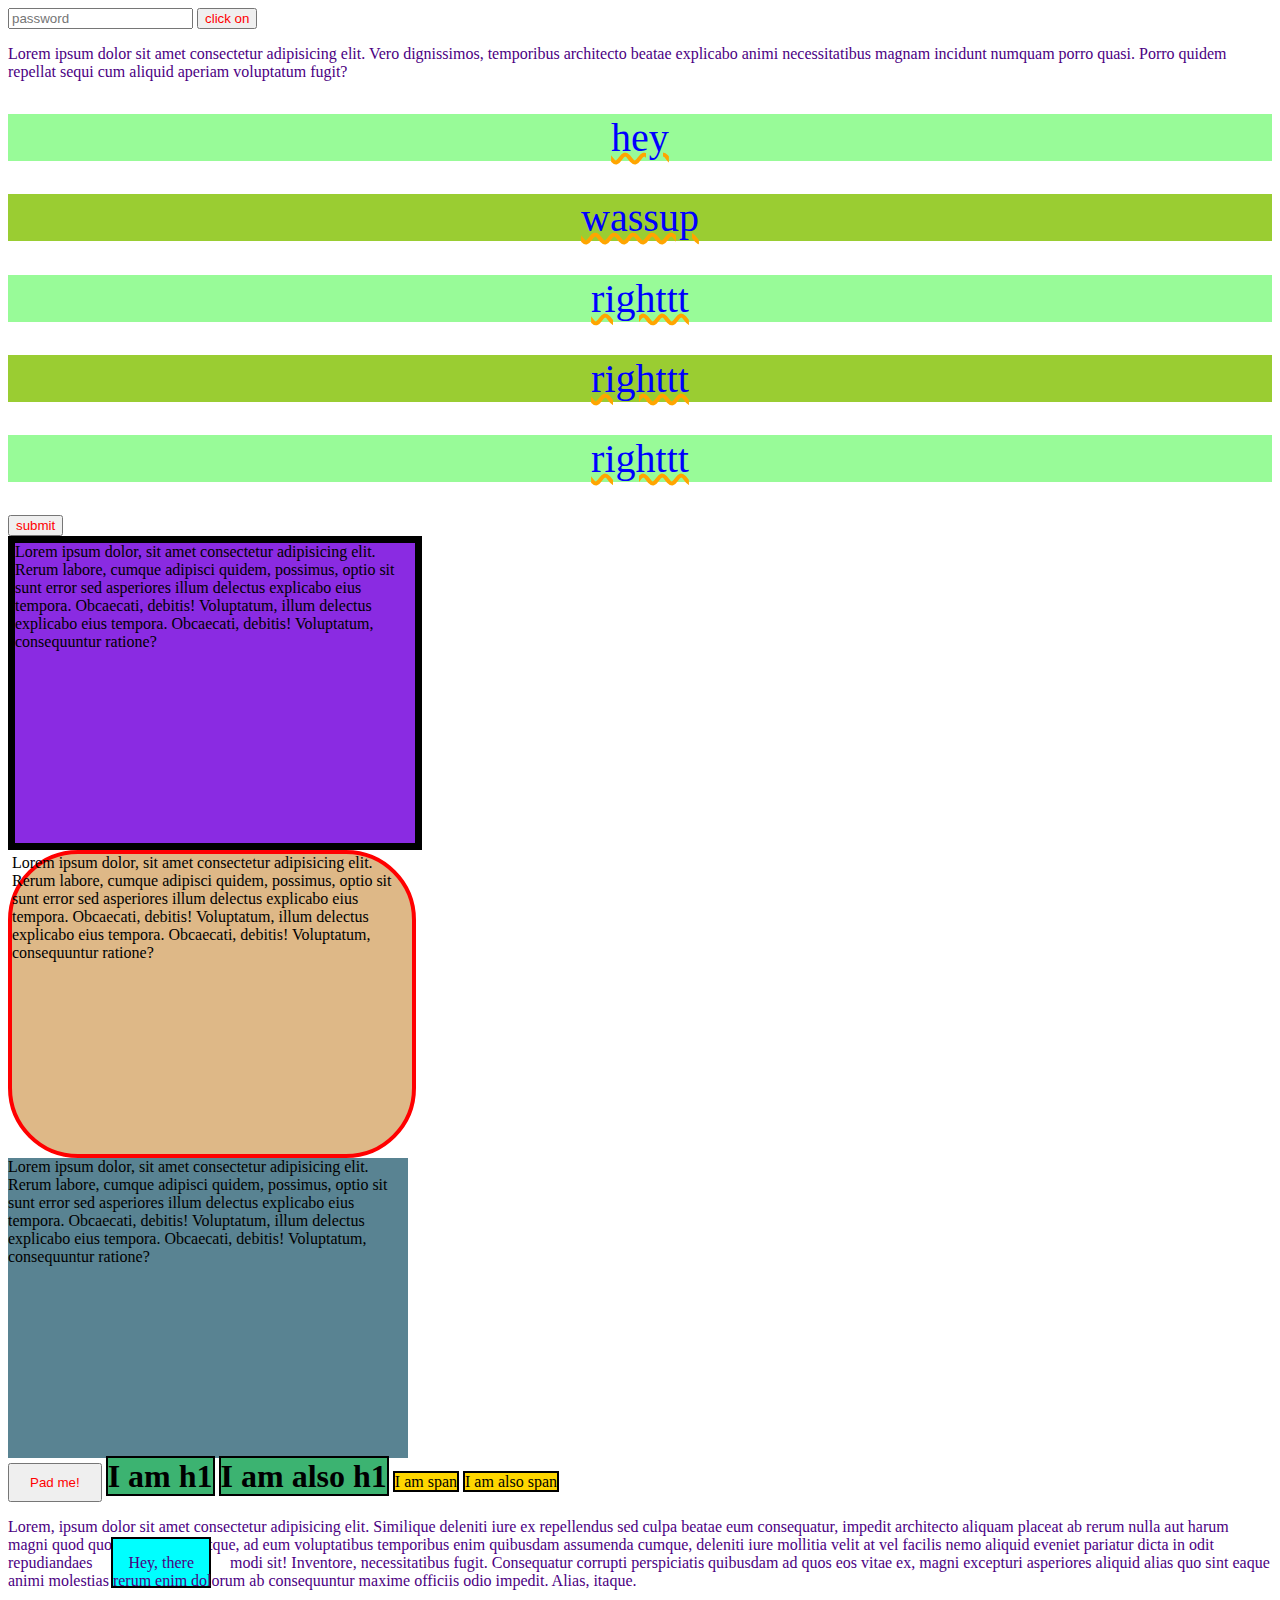
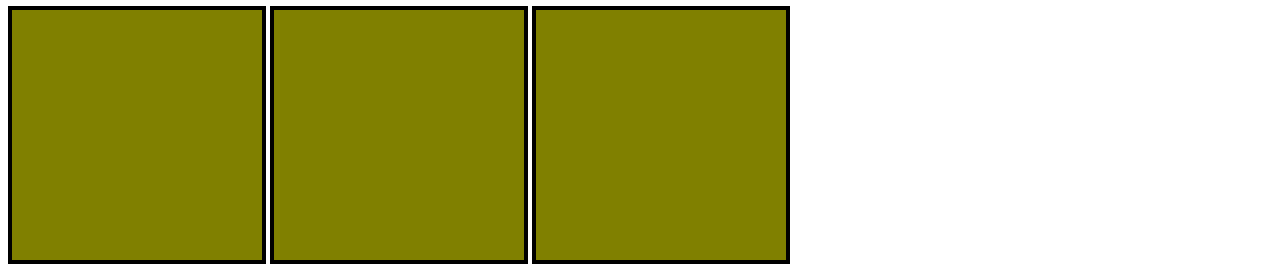
<file: css/index.html>
<!DOCTYPE html>
<html lang="en">
  <head>
    <meta charset="UTF-8" />
    <meta name="viewport" content="width=device-width, initial-scale=1.0" />
    <title>css styling</title>
    <link rel="stylesheet" href="app.css" />
    <!-- <style>
      h2 {
        color: red;
      }
    </style> -->
  </head>
  <body>
    <input type="password" placeholder="password" />
    <button id="hovers">click on</button>
    <!-- <button style="color: purple">i am button</button>
    <button style="background-color: brown"></button> -->
    <p>
      Lorem ipsum dolor sit amet consectetur adipisicing elit. Vero dignissimos,
      temporibus architecto beatae explicabo animi necessitatibus magnam
      incidunt numquam porro quasi. Porro quidem repellat sequi cum aliquid
      aperiam voluptatum fugit?
    </p>
    <h2>hey</h2>
    <h2>wassup</h2>
    <h2>righttt</h2>
    <h2>righttt</h2>
    <h2>righttt</h2>
    <button>submit</button>

    <div id="one">
      Lorem ipsum dolor, sit amet consectetur adipisicing elit. Rerum labore,
      cumque adipisci quidem, possimus, optio sit sunt error sed asperiores
      illum delectus explicabo eius tempora. Obcaecati, debitis! Voluptatum,
      illum delectus explicabo eius tempora. Obcaecati, debitis! Voluptatum,
      consequuntur ratione?
    </div>
    <div id="two">
      Lorem ipsum dolor, sit amet consectetur adipisicing elit. Rerum labore,
      cumque adipisci quidem, possimus, optio sit sunt error sed asperiores
      illum delectus explicabo eius tempora. Obcaecati, debitis! Voluptatum,
      illum delectus explicabo eius tempora. Obcaecati, debitis! Voluptatum,
      consequuntur ratione?
    </div>
    <div id="three">
      Lorem ipsum dolor, sit amet consectetur adipisicing elit. Rerum labore,
      cumque adipisci quidem, possimus, optio sit sunt error sed asperiores
      illum delectus explicabo eius tempora. Obcaecati, debitis! Voluptatum,
      illum delectus explicabo eius tempora. Obcaecati, debitis! Voluptatum,
      consequuntur ratione?
    </div>
    <button id="btn">Pad me!</button>

    <!-- Display
     -->
    <h1>I am h1</h1>
    <h1>I am also h1</h1>
    <span>I am span</span>
    <span>I am also span</span>
    <p id="'disp">
      Lorem, ipsum dolor sit amet consectetur adipisicing elit. Similique
      deleniti iure ex repellendus sed culpa beatae eum consequatur, impedit
      architecto aliquam placeat ab rerum nulla aut harum magni quod quo?
      Perspiciatis atque, ad eum voluptatibus temporibus enim quibusdam
      assumenda cumque, deleniti iure mollitia velit at vel facilis nemo aliquid
      eveniet pariatur dicta in odit repudiandaes
      <span id="spn">Hey, there</span> modi sit! Inventore, necessitatibus
      fugit. Consequatur corrupti perspiciatis quibusdam ad quos eos vitae ex,
      magni excepturi asperiores aliquid alias quo sint eaque animi molestias
      rerum enim dolorum ab consequuntur maxime officiis odio impedit. Alias,
      itaque.
    </p>
    <div class="test"></div>
    <div class="test"></div>
    <div class="test"></div>
  </body>
</html>
</file>
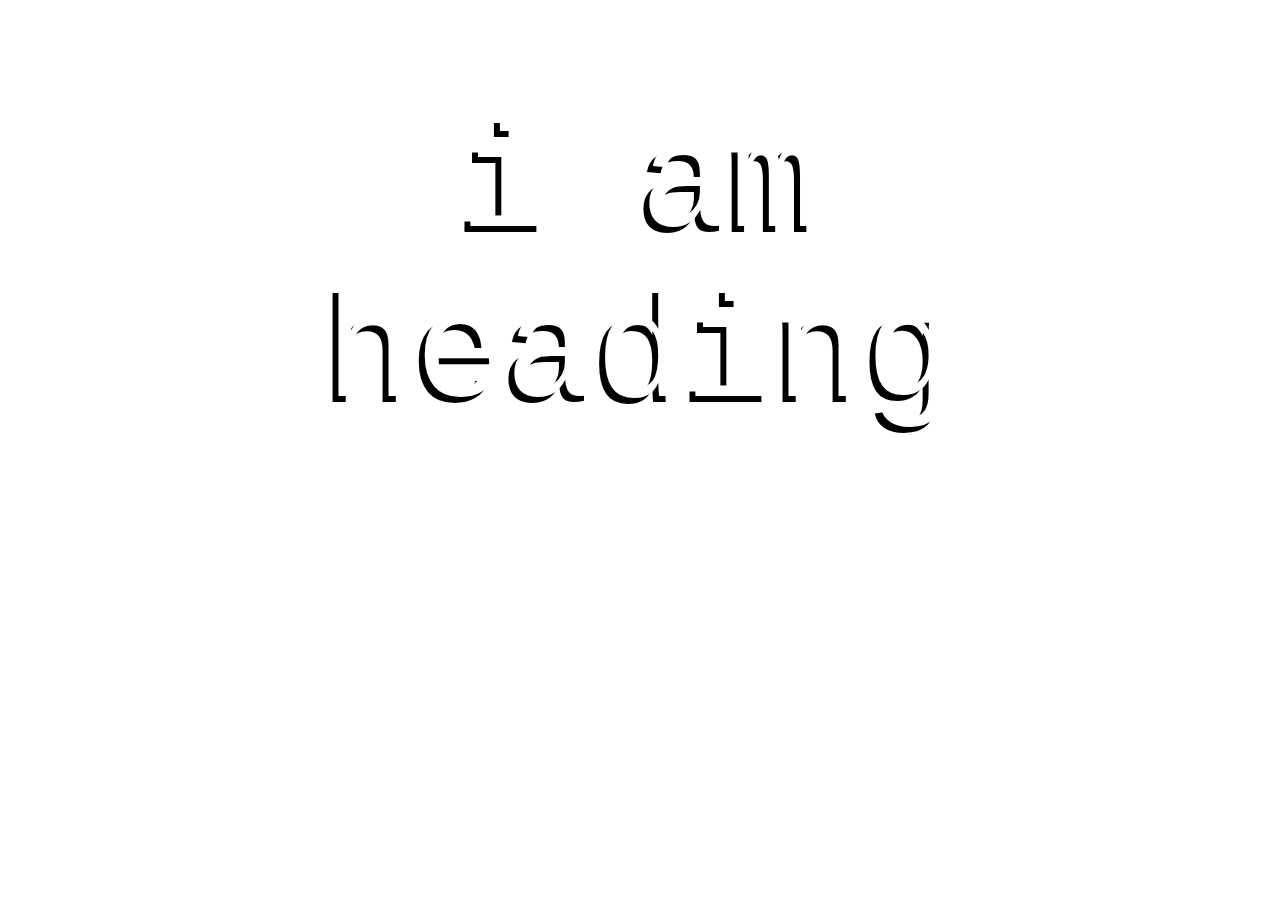
<file: css/Background/index.html>
<!DOCTYPE html>
<html lang="en">

<head>
    <meta charset="UTF-8">
    <meta name="viewport" content="width=device-width, initial-scale=1.0">
    <title>Background</title>
    <link rel="stylesheet" href="app.css">
</head>

<body>

    <section>
        <h1>i am heading</h1>
    </section>

</body>

</html>
</file>
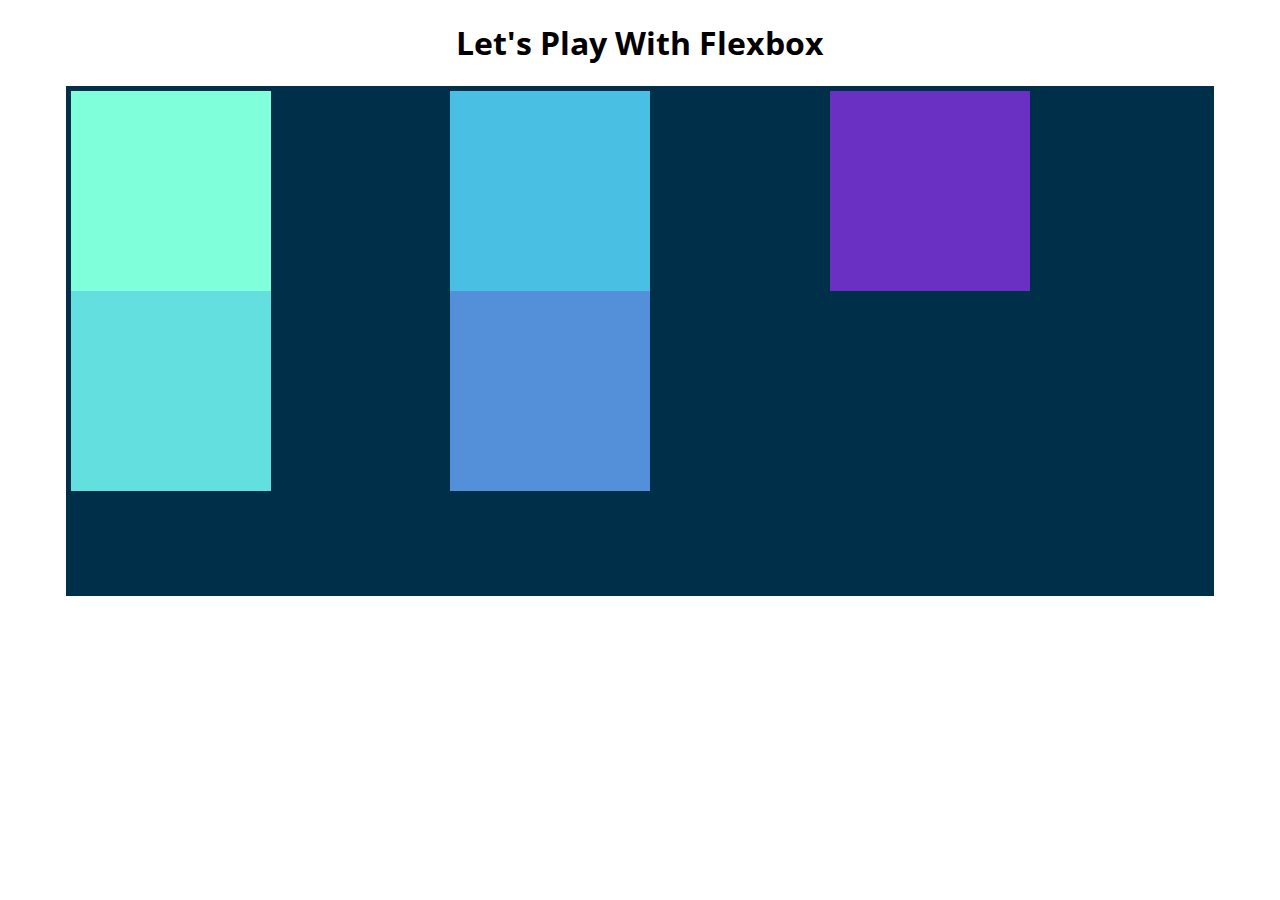
<file: css/Flexbox Starter/index.html>
<!DOCTYPE html>
<html lang="en">

<head>
    <meta charset="UTF-8">
    <meta name="viewport" content="width=device-width, initial-scale=1.0">
    <title>Flexbox Playground</title>
    <link href="https://fonts.googleapis.com/css2?family=Open+Sans:wght@300&display=swap" rel="stylesheet">

    <link rel="stylesheet" href="app.css">
</head>

<body>
    <h1>Let's Play With Flexbox</h1>

    <section id="container">
        <div style="background-color: #80ffdb"></div>
        <div style="background-color: #64dfdf"></div>
        <div style="background-color: #48bfe3"></div>
        <div style="background-color: #5390d9"></div>
        <div style="background-color: #6930c3"></div>
    </section>

</body>

</html>
</file>
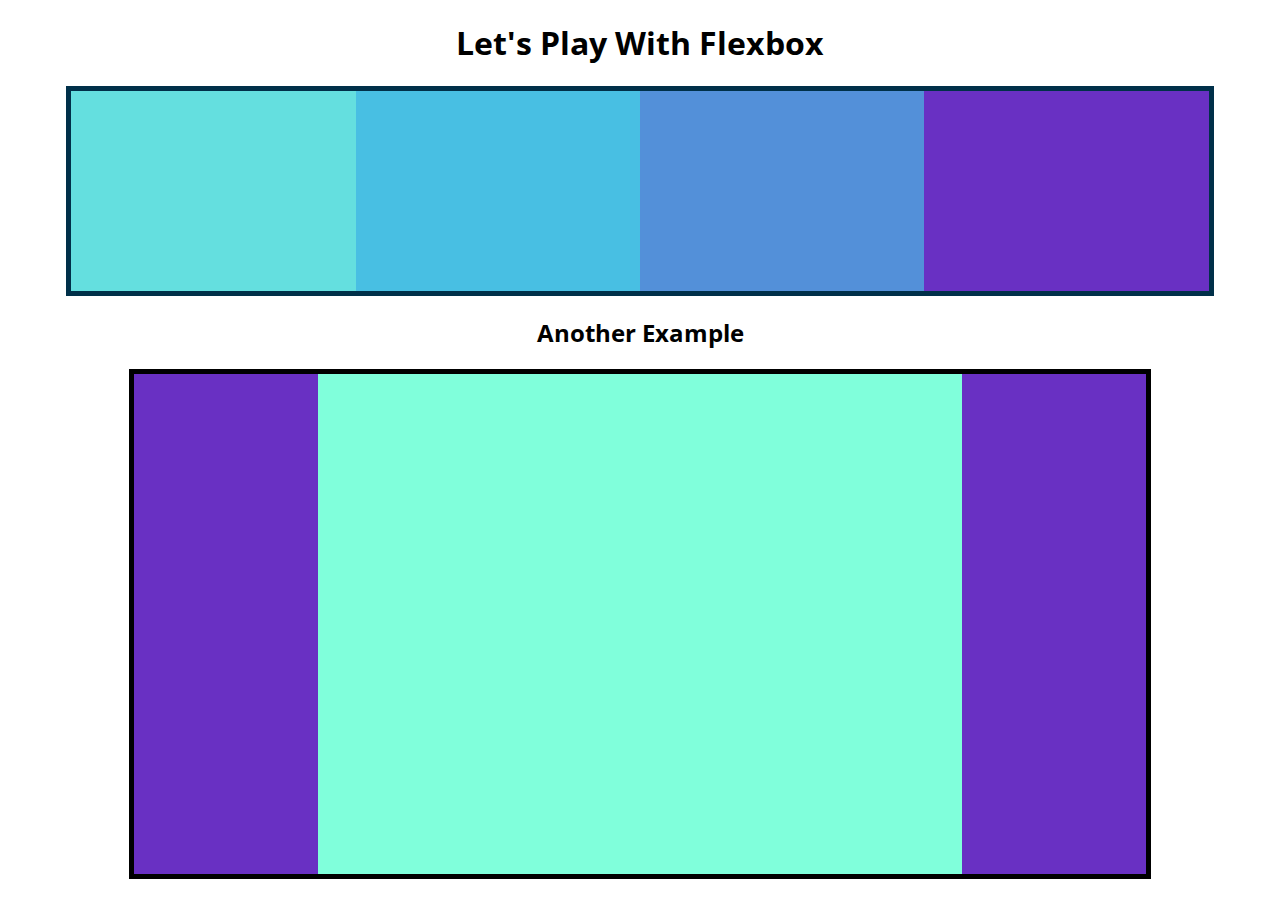
<file: css/Flexbox/index.html>
<!DOCTYPE html>
<html lang="en">

<head>
    <meta charset="UTF-8">
    <meta name="viewport" content="width=device-width, initial-scale=1.0">
    <title>Flexbox Playground</title>
    <link href="https://fonts.googleapis.com/css2?family=Open+Sans:wght@300&display=swap" rel="stylesheet">

    <link rel="stylesheet" href="app.css">
</head>

<body>
    <h1>Let's Play With Flexbox</h1>

    <section id="container">
        <div style="background-color: #80ffdb"></div>
        <div style="background-color: #64dfdf"></div>
        <div style="background-color: #48bfe3"></div>
        <div style="background-color: #5390d9"></div>
        <div style="background-color: #6930c3"></div>
    </section>

    <h2>Another Example</h2>
    <main>
        <section class="sidebar"></section>
        <section class="maincontent"></section>
        <section class="sidebar"></section>
    </main>

</body>

</html>
</file>
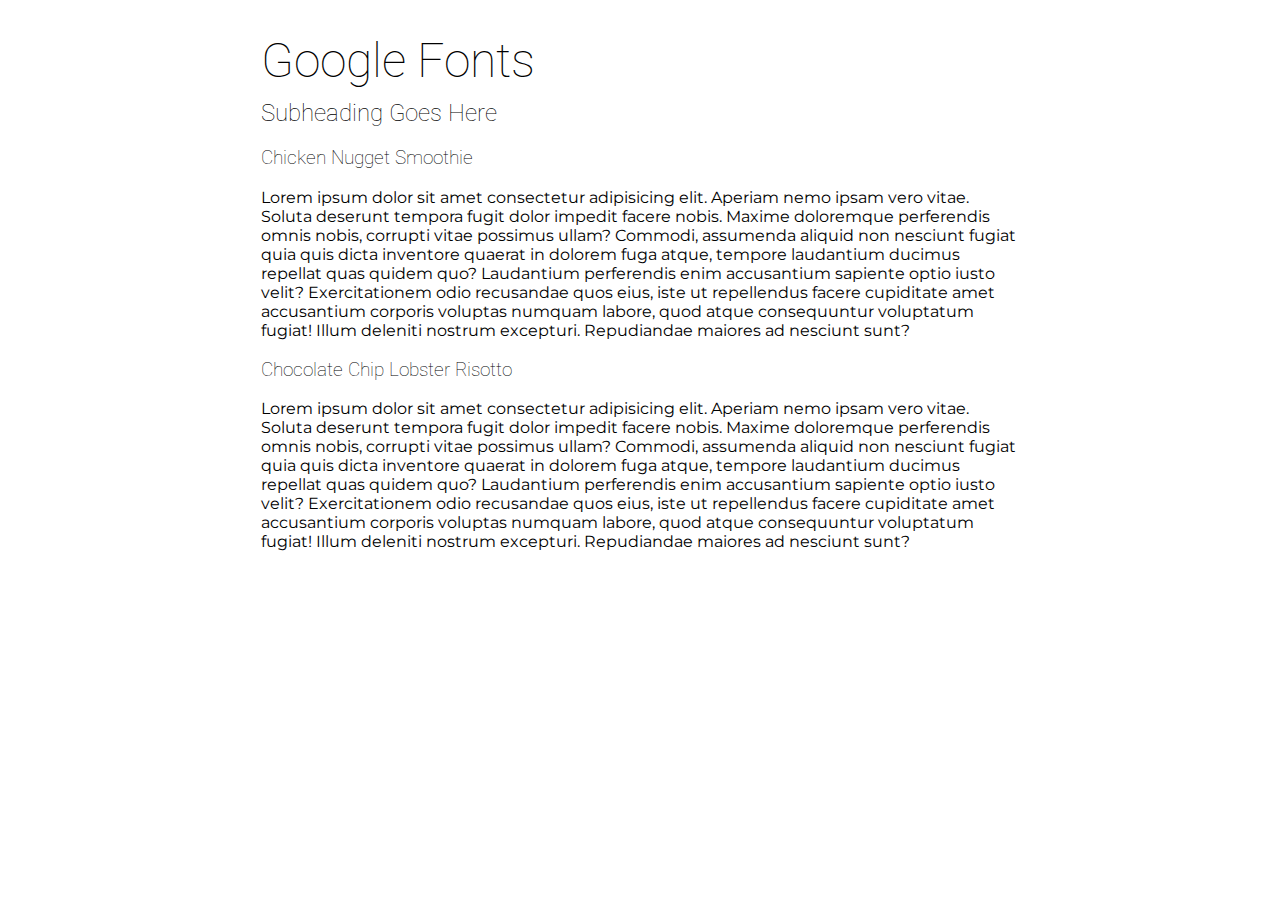
<file: css/GoogleFonts/index.html>
<!DOCTYPE html>
<html lang="en">

<head>
    <meta charset="UTF-8">
    <meta name="viewport" content="width=device-width, initial-scale=1.0">
    <title>Google Fonts</title>
    <link href="https://fonts.googleapis.com/css2?family=Montserrat&family=Roboto:wght@100;400&display=swap"
        rel="stylesheet">
    <link rel="stylesheet" href="app.css">
</head>

<body>
    <main>
        <h1>Google Fonts</h1>
        <h2>Subheading Goes Here</h2>

        <h3>Chicken Nugget Smoothie</h3>
        <p>Lorem ipsum dolor sit amet consectetur adipisicing elit. Aperiam nemo ipsam vero vitae. Soluta deserunt
            tempora
            fugit dolor impedit facere nobis. Maxime doloremque perferendis omnis nobis, corrupti vitae possimus ullam?
            Commodi, assumenda aliquid non nesciunt fugiat quia quis dicta inventore quaerat in dolorem fuga atque,
            tempore
            laudantium ducimus repellat quas quidem quo? Laudantium perferendis enim accusantium sapiente optio iusto
            velit?
            Exercitationem odio recusandae quos eius, iste ut repellendus facere cupiditate amet accusantium corporis
            voluptas numquam labore, quod atque consequuntur voluptatum fugiat! Illum deleniti nostrum excepturi.
            Repudiandae maiores ad nesciunt sunt?</p>

        <h3>Chocolate Chip Lobster Risotto</h3>
        <p>Lorem ipsum dolor sit amet consectetur adipisicing elit. Aperiam nemo ipsam vero vitae. Soluta deserunt
            tempora
            fugit dolor impedit facere nobis. Maxime doloremque perferendis omnis nobis, corrupti vitae possimus ullam?
            Commodi, assumenda aliquid non nesciunt fugiat quia quis dicta inventore quaerat in dolorem fuga atque,
            tempore
            laudantium ducimus repellat quas quidem quo? Laudantium perferendis enim accusantium sapiente optio iusto
            velit?
            Exercitationem odio recusandae quos eius, iste ut repellendus facere cupiditate amet accusantium corporis
            voluptas numquam labore, quod atque consequuntur voluptatum fugiat! Illum deleniti nostrum excepturi.
            Repudiandae maiores ad nesciunt sunt?</p>
    </main>
</body>

</html>
</file>
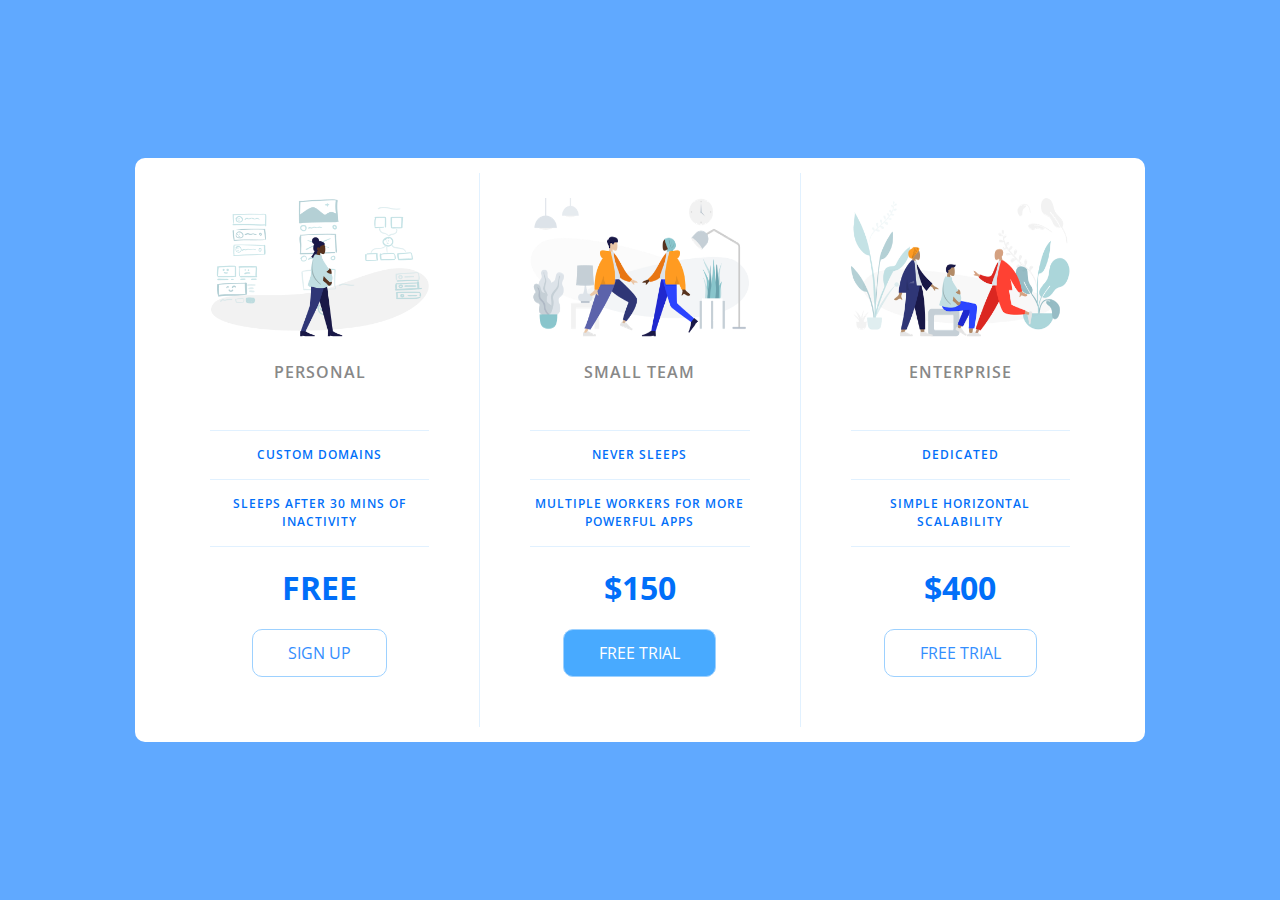
<file: css/css full demo page - from start/PriceTable/index.html>
<!DOCTYPE html>
<html lang="en">

<head>
    <meta charset="UTF-8">
    <meta name="viewport" content="width=device-width, initial-scale=1.0">
    <title>Price Tiers</title>
    <link rel="stylesheet" href="https://fonts.googleapis.com/css?family=Open+Sans:400,600,700">
    <link rel="stylesheet" href="app.css">
</head>

<body>
    <div class="panel">

        <div class="pricing-plan">
            <img src="icons/icon1.png" alt="" class="pricing-img">
            <h2 class="pricing-header">Personal</h2>
            <ul class="pricing-features">
                <li class="pricing-features-item">Custom domains</li>
                <li class="pricing-features-item">Sleeps after 30 mins of inactivity</li>
            </ul>
            <span class="pricing-price">Free</span>
            <a href="#/" class="pricing-button">Sign up</a>
        </div>

        <div class="pricing-plan">
            <img src="icons/icon2.png" alt="" class="pricing-img">
            <h2 class="pricing-header">Small team</h2>
            <ul class="pricing-features">
                <li class="pricing-features-item">Never sleeps</li>
                <li class="pricing-features-item">Multiple workers for more powerful apps</li>
            </ul>
            <span class="pricing-price">$150</span>
            <a href="#/" class="pricing-button is-featured">Free trial</a>
        </div>

        <div class="pricing-plan">
            <img src="icons/icon3.png" alt="" class="pricing-img">
            <h2 class="pricing-header">Enterprise</h2>
            <ul class="pricing-features">
                <li class="pricing-features-item">Dedicated</li>
                <li class="pricing-features-item">Simple horizontal scalability</li>
            </ul>
            <span class="pricing-price">$400</span>
            <a href="#/" class="pricing-button">Free trial</a>
        </div>

    </div>

</body>

</html>
</file>
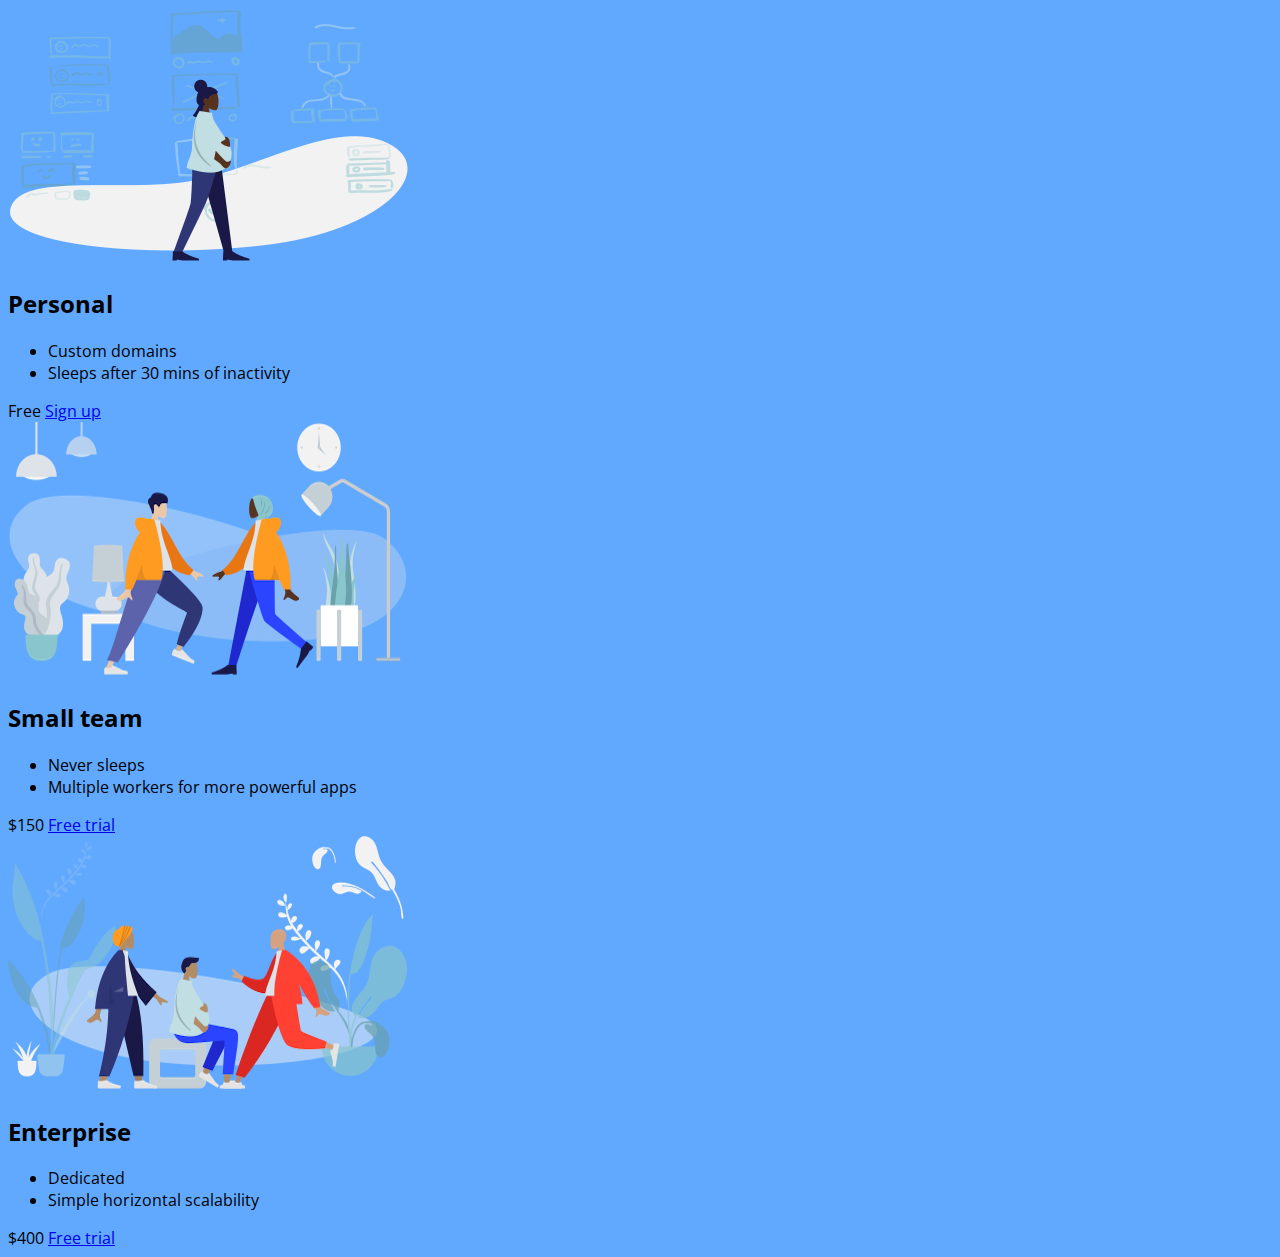
<file: css/css full demo page - from start/PriceTableStarter/index.html>
<!DOCTYPE html>
<html lang="en">

<head>
    <meta charset="UTF-8">
    <meta name="viewport" content="width=device-width, initial-scale=1.0">
    <title>Price Tiers</title>
    <link rel="stylesheet" href="https://fonts.googleapis.com/css?family=Open+Sans:400,600,700">
    <link rel="stylesheet" href="app.css">
</head>

<body>
    <div class="panel pricing-table">

        <div class="pricing-plan">
            <img src="icons/icon1.png" alt="" class="pricing-img">
            <h2 class="pricing-header">Personal</h2>
            <ul class="pricing-features">
                <li class="pricing-features-item">Custom domains</li>
                <li class="pricing-features-item">Sleeps after 30 mins of inactivity</li>
            </ul>
            <span class="pricing-price">Free</span>
            <a href="#/" class="pricing-button">Sign up</a>
        </div>

        <div class="pricing-plan">
            <img src="icons/icon2.png" alt="" class="pricing-img">
            <h2 class="pricing-header">Small team</h2>
            <ul class="pricing-features">
                <li class="pricing-features-item">Never sleeps</li>
                <li class="pricing-features-item">Multiple workers for more powerful apps</li>
            </ul>
            <span class="pricing-price">$150</span>
            <a href="#/" class="pricing-button is-featured">Free trial</a>
        </div>

        <div class="pricing-plan">
            <img src="icons/icon3.png" alt="" class="pricing-img">
            <h2 class="pricing-header">Enterprise</h2>
            <ul class="pricing-features">
                <li class="pricing-features-item">Dedicated</li>
                <li class="pricing-features-item">Simple horizontal scalability</li>
            </ul>
            <span class="pricing-price">$400</span>
            <a href="#/" class="pricing-button">Free trial</a>
        </div>

    </div>

</body>

</html>
</file>
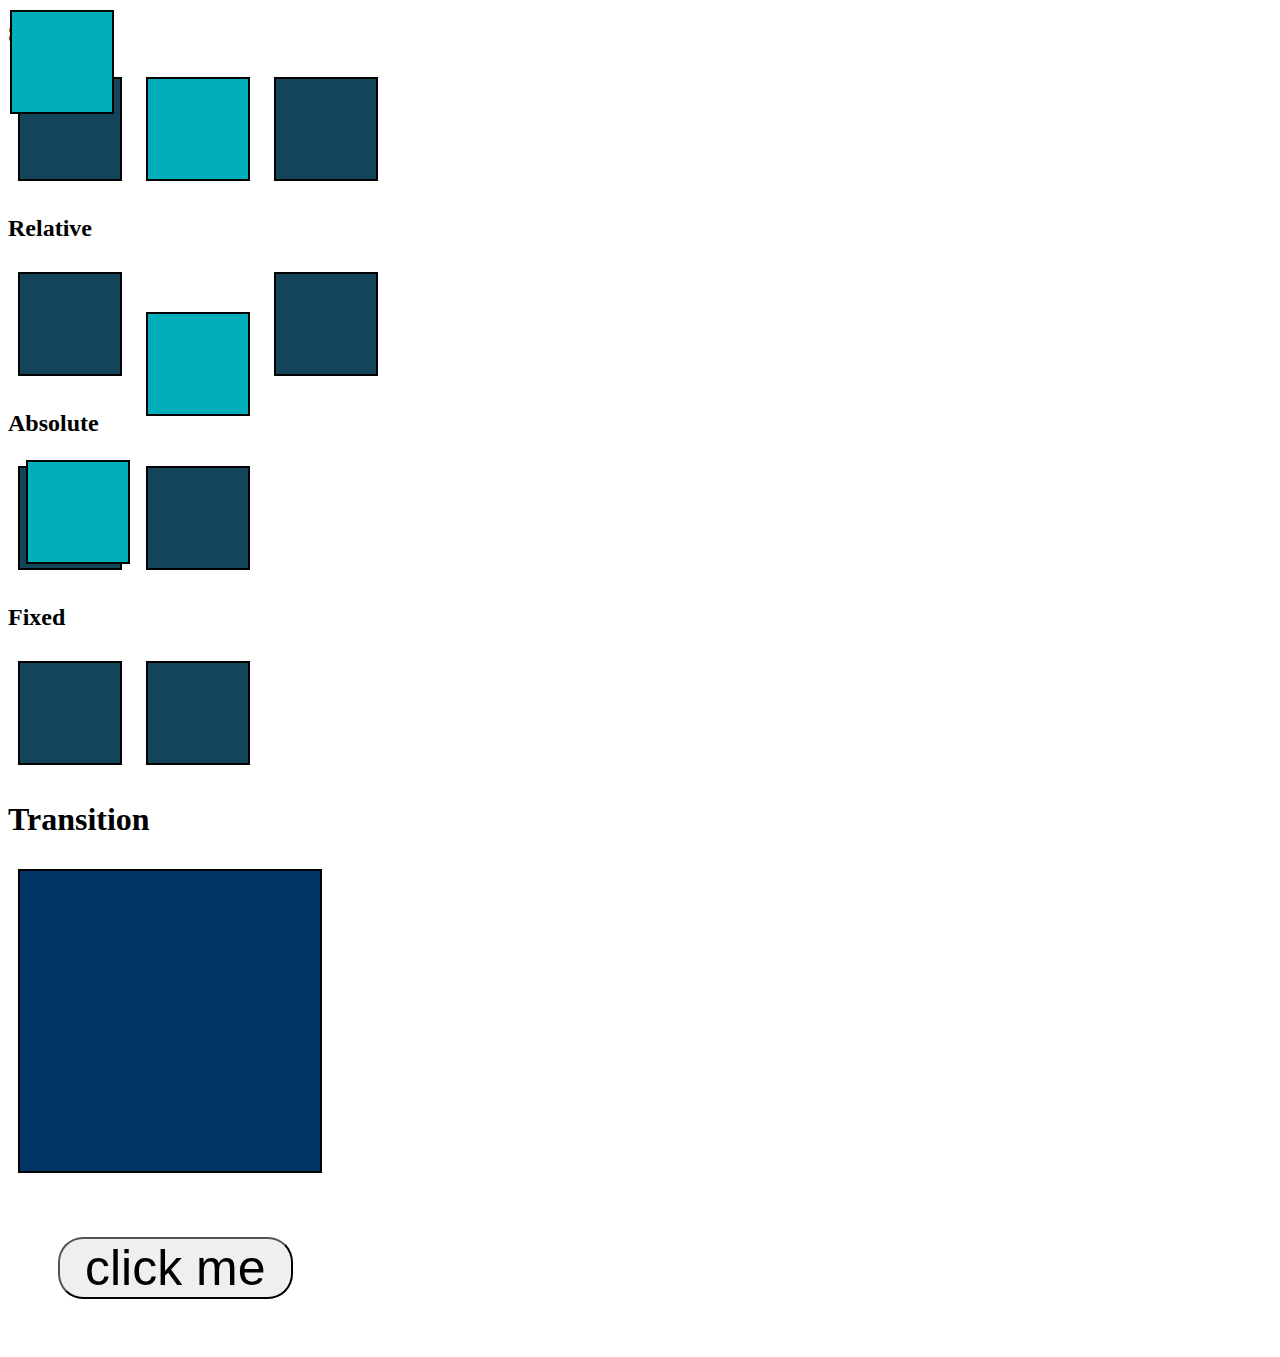
<file: css/css2.html>
<!DOCTYPE html>
<html lang="en">
  <head>
    <link rel="stylesheet" href="css2.css" />
    <meta charset="UTF-8" />
    <meta name="viewport" content="width=device-width, initial-scale=1.0" />
    <title>Document</title>
  </head>
  <body>
    <section id="'static">
      <h2>Static</h2>
      <div></div>
      <div id="middle"></div>
      <div></div>
    </section>
    <section id="relative">
      <h2>Relative</h2>
      <div></div>
      <div id="middle"></div>
      <div></div>
    </section>
    <section id="absolute">
      <h2>Absolute</h2>
      <div></div>
      <div id="middle"></div>
      <div></div>
    </section>
    <section id="fixed">
      <h2>Fixed</h2>
      <div></div>
      <div id="middle"></div>
      <div></div>
    </section>
    <section>
      <h1>Transition</h1>
      <div class="circle"></div>
    </section>
    <article>
      <button>click me</button>
    </article>
  </body>
</html>
</file>
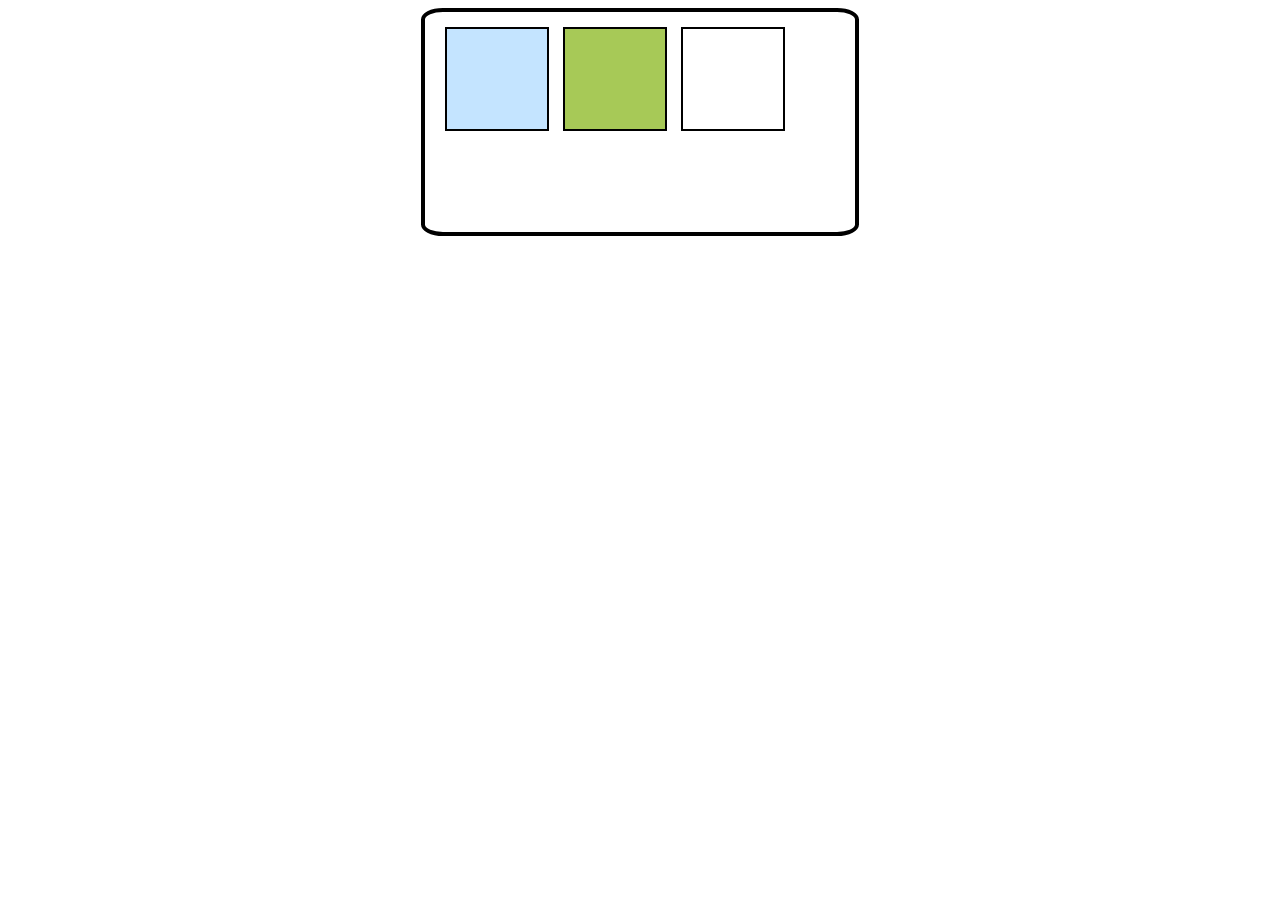
<file: css/test.html>
<!DOCTYPE html>
<html>
  <head>
    <link rel="stylesheet" href="test.css" />
  </head>
  <body>
    <div class="container">
      <div class="one onee"></div>
      <div id="two"></div>
      <div id="three"></div>
    </div>
  </body>
</html>
</file>
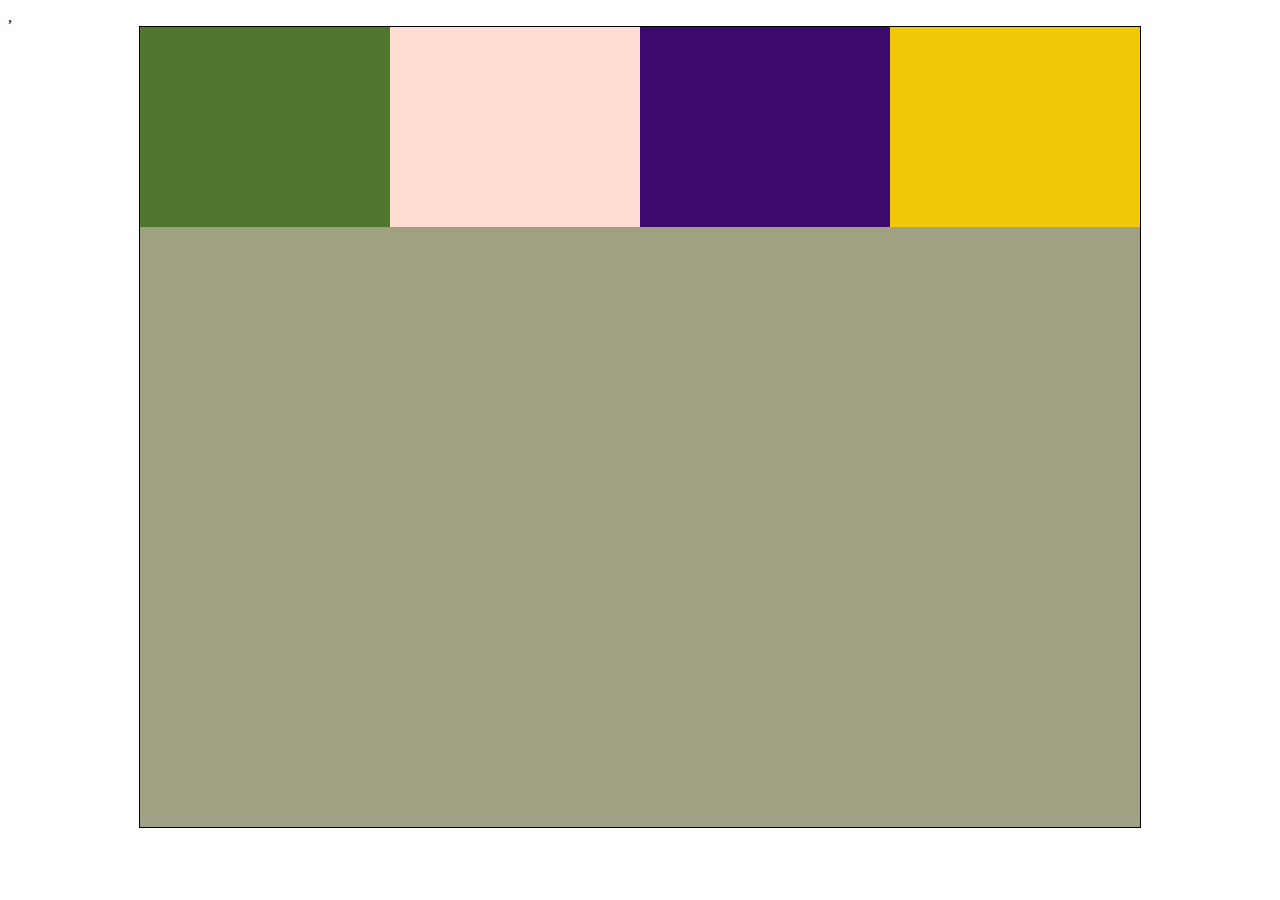
<file: css/Flexbox Starter/flexdemo.html>
<!DOCTYPE html>
<html lang="en">
  <head>
    <link rel="stylesheet" href="flexdemo.css" />
    <meta charset="UTF-8" />
    <meta name="viewport" content="width=device-width, initial-scale=1.0" />
    <title>Document</title>
  </head>
  <body>
    ,
    <section id="container">
      <div style="background-color: #4f772d"></div>
      <div style="background-color: #ffddd2"></div>
      <div style="background-color: #3c096c"></div>
      <div style="background-color: #f0c808"></div>
    </section>
  </body>
</html>
</file>
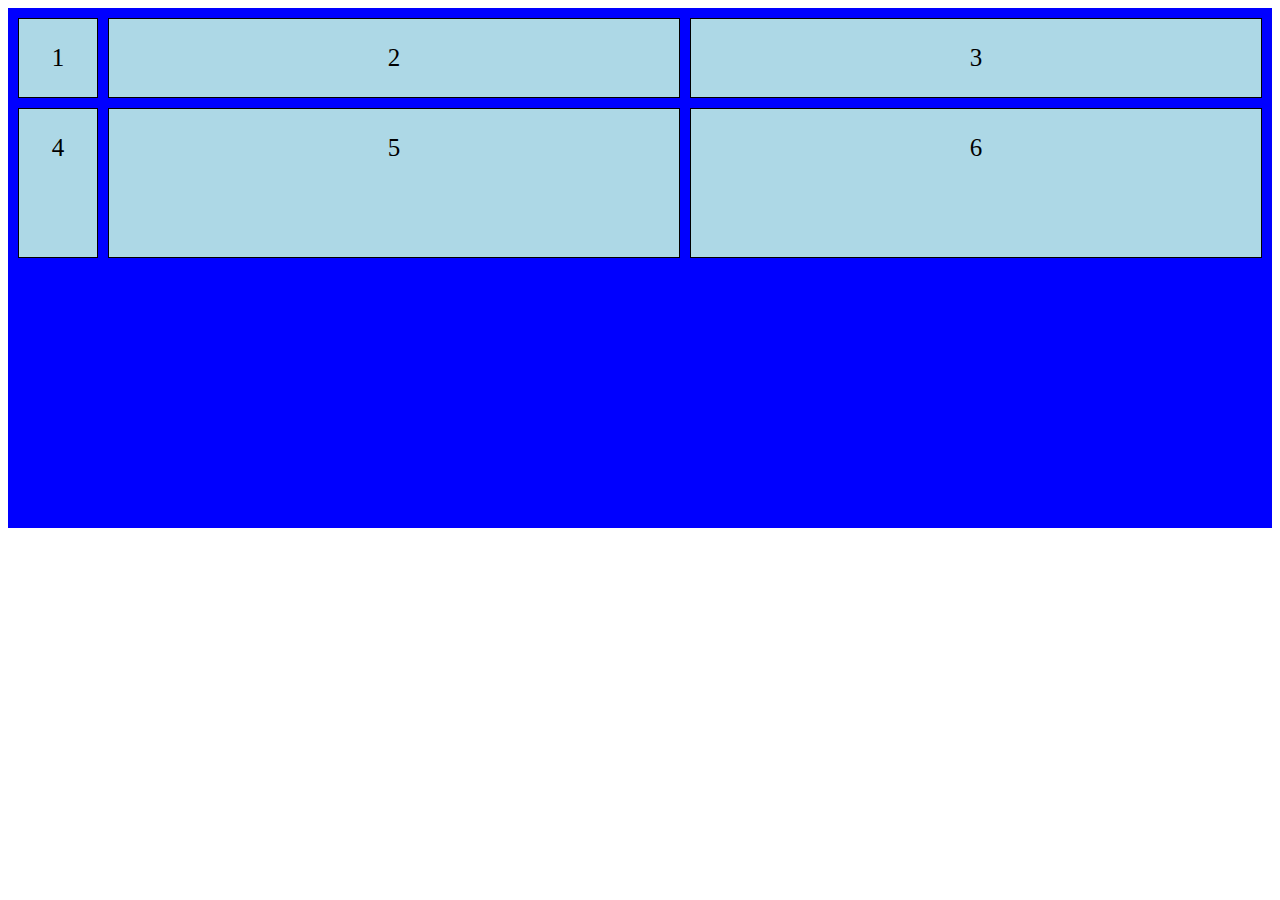
<file: css/grid/grid.html>
<!DOCTYPE html>
<html lang="en">
  <head>
    <link rel="stylesheet" href="grid.css" />
    <meta charset="UTF-8" />
    <meta name="viewport" content="width=device-width, initial-scale=1.0" />
    <title>Document</title>
  </head>
  <body>
    <!-- for creating layout grid 1 -->
    <!-- <div class="grid-container">
      <div class="grid-item item1">Header</div>
      <div class="grid-item item2">Menu</div>
      <div class="grid-item">Main</div>
      <div class="grid-item">Right</div>
      <div class="grid-item item5">Footer</div>
    </div> -->
    <!-- for creating layout grid 2 -->
    <div class="grid-container">
      <div class="grid-item item1">1</div>
      <div class="grid-item item2">2</div>
      <div class="grid-item">3</div>
      <div class="grid-item">4</div>
      <div class="grid-item item5">5</div>
      <div class="grid-item item5">6</div>
      <!-- <div class="grid-item item5">7</div>
      <div class="grid-item item5">8</div> -->
    </div>
  </body>
</html>
</file>
<file: css/app.css>
h2 {
  color: blue;
  background-color: palegreen;
  text-align: center;
  font-weight: 500;
  font-size: 40px;
  text-decoration: orange underline wavy;
  /* big caslon is not avaialble in windown css font stack , hence we gave second choice */
  font-family: big caslon, palatino;
}
button {
  color: red;
}
p {
  color: indigo;
}
input[type="password"] {
  color: red;
}
button:hover {
  background-color: lightcoral;
}

h2:nth-of-type(2n) {
  background-color: yellowgreen;
}
p::selection {
  background-color: cyan;
}

div {
  width: 400px;
  height: 300px;
}
#one {
  background-color: blueviolet;
  border-width: 7px;
  border-style: solid;
  border-color: black;
}
#two {
  background-color: burlywood;
  border: 4px solid red;
  border-radius: 70px;
}
#three {
  background-color: #598392;
}
#btn {
  padding: 10px 20px;
}
h1 {
  background-color: mediumseagreen;
  display: inline;
  border: 2px solid black;
}
span {
  background-color: gold;
  border: 2px solid black;
}
#spn {
  background-color: aqua;
  margin: 15px;
  padding: 15px;
  width: 250px;
}
.test {
  height: 250px;
  width: 250px;
  background-color: olive;
  border: 4px solid black;
  display: inline-block;
}
</file>
<file: css/Background/app.css>
section {
    width: 80%;
    height: 800px;
    /* background-image: url("https://images.unsplash.com/photo-1564442038901-4f9a19d3d456?ixlib=rb-1.2.1&ixid=eyJhcHBfaWQiOjEyMDd9&auto=format&fit=crop&w=1227&q=80");
    background-size: cover;
    background-position: top; */
    background: center/cover url("https://images.unsplash.com/photo-1564442038901-4f9a19d3d456?ixlib=rb-1.2.1&ixid=eyJhcHBfaWQiOjEyMDd9&auto=format&fit=crop&w=1227&q=80");
    margin: 0 auto;
}

h1 {
    font-size: 150px;
    text-align:center;
    text-shadow: black -6px 6px;
    font-family: 'Courier New', Courier, monospace;
    font-weight: lighter;
    color:white;
}
</file>
<file: css/Flexbox Starter/app.css>
body {
  font-family: "Open Sans", sans-serif;
}
h1 {
  text-align: center;
}
#container {
  display: flex;
  background-color: #003049;
  width: 90%;
  height: 500px;
  margin: 0 auto;
  border: 5px solid #003049;
  flex-direction: column;
  flex-wrap: wrap;
}

#container div {
  height: 200px;
  width: 200px;
}
</file>
<file: css/Flexbox/app.css>
body {
    font-family: 'Open Sans', sans-serif;
}
h1, h2{
    text-align: center;
}
#container {
    background-color: #003049;
    width: 90%;
    /* height: 500px; */
    margin: 0 auto;
    border: 5px solid #003049;
    display: flex;
    flex-direction: row;
    justify-content: center;
    /* flex-wrap: wrap; */
}

#container div {
    width: 200px;
    height: 200px;
    /* max-width: 300px; */
    text-align:center;
    flex-basis: 600px;
}

div:nth-of-type(1) {
    flex-grow: 1;
    flex-shrink:2;
}
div:nth-of-type(5) {
    flex-grow: 2;
}


main {
    width: 80%;
    margin: 0 auto;
    border: 5px solid black;
    height: 500px;
    display: flex;
}
main .sidebar {
    background-color: #6930c3;
    flex:1 2 300px;
}
main .maincontent {
    background-color: #80ffdb;
    flex: 2 1 800px;
}
</file>
<file: css/GoogleFonts/app.css>
body {
    font-family: Montserrat, sans-serif;
}

main {
    width: 60%;
    margin: 0 auto;
}

h1 {
    font-size: 3rem;
    margin-bottom: 0;
}

h1 + h2 {
    margin-top: 10px;
}

h1,h2,h3 {
    font-family: Roboto, sans-serif;
    font-weight: 100;
}
</file>
<file: css/css full demo page - from start/PriceTableStarter/app.css>
body {
  background-color: #60a9ff;
  box-sizing: border-box;
}
html {
  font-family: "Open Sans", sans-serif;
}
</file>
<file: css/css2.css>
div {
  width: 100px;
  height: 100px;
  background-color: #124559;
  border: 2px solid black;
  margin: 10px;
  display: inline-block;
}
#middle {
  background-color: #00afb9;
}
#static #middle {
  position: static;
  top: 20px;
}
#relative #middle {
  position: relative;
  top: 40px;
}
#absolute {
  position: relative;
}
#absolute #middle {
  position: absolute;
  top: 40px;
  left: 8px;
}

#fixed #middle {
  position: fixed;
  top: 0px;
  left: 0px;
}

.circle {
  width: 300px;
  height: 300px;
  background-color: #003566;
  transition: background-color 3s 1s, border-radius 2s 2s;
}
.circle:hover {
  background-color: #ffb3c1;
  border-radius: 50%;
}
article {
  font-size: 50px;
}
button {
  font-size: 1em;
  padding: 0 0.5em;
  border-radius: 0.5em;
  margin: 1em;
}
</file>
<file: css/test.css>
.container {
  border: 4px solid black;
  margin: auto;
  height: 200px;
  width: 400px;
  border-radius: 5%;
  padding: 10px 15px;
}
.container div {
  height: 100px;
  width: 100px;
  border: 2px solid black;
  margin: 5px 5px;
  display: inline-block;
}
.container :nth-child(2) {
  background-color: #a7c957;
}
.one {
  background-color: bisque;
}
.onee {
  background-color: rgb(196, 228, 255);
}
/* #two {
  position: absolute;
  left: 30%;
  top: 6px;

  background-color: #a7c957;
}
#three {
  position: absolute;
  left: 60%;
  top: 6px;
} */
</file>
<file: css/Flexbox Starter/flexdemo.css>
#container {
  border: 1px solid black;
  height: 800px;
  width: 1000px;
  margin: auto;
  background-color: #a0a083;
  display: flex;
  flex-direction: row;
  /* justify-content: center; */
  flex-wrap: wrap;
  /* align-items: flex-start; */
  /* align-content: space-between; */
}

#container div {
  height: 200px;
  width: 200px;
  flex-grow: 1;
  /* flex-basis: 100px; */
}
/* div:nth-of-type(3) {
  align-self: flex-end;
} */

/* div:nth-of-type(4) {
  flex-grow: 1;
}

div:nth-of-type(1) {
  flex-shrink: 0;
} */

/* justify-content --> for our main axis end , or :start
align-itmes --> for our cross axis whether end or start */

/* in this scenario our main axis is left to right(row direction), but our cross axis is bottom to top (wrap-reverse). Hence thhe flex itmes start from left bottom
#container {
    border: 1px solid black;
    height: 800px;
    width: 600px;
    margin: auto;
    background-color: #a0a083;
    display: flex;
    flex-direction: row;
    justify-content: flex-start;
    flex-wrap: wrap-reverse;
  } */

/* contents - start from left to right(justify content is start ), and start from top ( reverse(cross will start from bottom to top), but align given as end hence from top(which is our bottom ) to down)
  #container {
    border: 1px solid black;
    height: 800px;
    width: 600px;
    margin: auto;
    background-color: #a0a083;
    display: flex;
    flex-direction: row;
    justify-content: flex-start;
    flex-wrap: wrap-reverse;
    align-items: flex-end;
  } */
</file>
<file: css/grid/grid.css>
/* for creating layout grid 1 */

/* .grid-container {
  display: grid;
  background-color: blue;
  padding: 10px;
  grid-template-columns: auto auto;
  gap: 20px 20px;
}
.grid-item {
  background-color: lightblue;
  padding: 25px;
  border: 1px solid black;
  text-align: center;
  font-size: 25px;
}
.item1 {
  grid-column-start: 1;
  grid-column-end: 4;
}
.item2 {
  grid-row-start: 2;
  grid-row-end: 4;
}
.item5 {
  grid-column-start: 2;
  grid-column-end: 4;
} */

/* for creating layout grid 2 */

.grid-container {
  display: grid;
  background-color: blue;
  padding: 10px;
  height: 500px;
  grid-template-columns: 80px auto auto;
  grid-template-rows: 80px 150px;
  /* column-gap: 20px;
    row-gap: 20px; */
  gap: 10px 10px;
}
.grid-item {
  background-color: lightblue;
  padding: 25px;
  border: 1px solid black;
  text-align: center;
  font-size: 25px;
}
</file>
<file: css/css full demo page - from start/PriceTable/app.css>
/* http://meyerweb.com/eric/tools/css/reset/ 
   v2.0 | 20110126
   License: none (public domain)
*/

html, body, div, span, applet, object, iframe,
h1, h2, h3, h4, h5, h6, p, blockquote, pre,
a, abbr, acronym, address, big, cite, code,
del, dfn, em, img, ins, kbd, q, s, samp,
small, strike, strong, sub, sup, tt, var,
b, u, i, center,
dl, dt, dd, ol, ul, li,
fieldset, form, label, legend,
table, caption, tbody, tfoot, thead, tr, th, td,
article, aside, canvas, details, embed, 
figure, figcaption, footer, header, hgroup, 
menu, nav, output, ruby, section, summary,
time, mark, audio, video {
	margin: 0;
	padding: 0;
	border: 0;
	font-size: 100%;
	font: inherit;
	vertical-align: baseline;
}
/* HTML5 display-role reset for older browsers */
article, aside, details, figcaption, figure, 
footer, header, hgroup, menu, nav, section {
	display: block;
}
body {
	line-height: 1;
}
ol, ul {
	list-style: none;
}
blockquote, q {
	quotes: none;
}
blockquote:before, blockquote:after,
q:before, q:after {
	content: '';
	content: none;
}
table {
	border-collapse: collapse;
	border-spacing: 0;
}

html {
  box-sizing: border-box;
  font-family: 'Open Sans', sans-serif;
}

body {
  background-color: #60a9ff;
  display: flex;
  justify-content: center;
  align-items: center;
  min-height: 100vh;
}

.panel {
  background-color: white;
  border-radius: 10px;
  padding: 15px 25px;
  width: 100%;
  max-width: 960px;
  display: flex;
  flex-direction: column;
  text-align: center;
  text-transform: uppercase;
}

.pricing-plan {
  border-bottom: 1px solid #e1f1ff;
}
.pricing-plan:last-child {
  border-bottom: none;
}

.pricing-img {
  margin-bottom: 25px;
  max-width: 100%;
}

.pricing-header {
  color: #888;
  font-weight: 600;
  letter-spacing: 1px;
}

.pricing-features {
  margin: 50px 0 25px;
  color: #016ff9;
}

.pricing-features-item {
  font-weight: 600;
  letter-spacing: 1px;
  font-size: 12px;
  line-height: 1.5;
  padding: 15px 0;
  border-top: 1px solid #e1f1ff;
}

.pricing-features-item:last-child{
  border-bottom: 1px solid #e1f1ff;
}

.pricing-price {
  color: #016ff9; 
  display: block;
  font-size: 32px;
  font-weight: 700;
}

.pricing-button {
  border: 1px solid #9dd1ff;
  border-radius: 10px;
  color: #348efe;
  display: inline-block;
  padding: 15px 35px;
  text-decoration: none;
  margin: 25px 0;
  transition: background-color 200ms ease-in-out;
}

.pricing-button:hover, .pricing-button:focus {
  background-color: #e1f1ff;
}

.pricing-button.is-featured {
  background-color: #48aaff;
  color: white;
}

.pricing-button.is-featured:hover, .pricing-button.is-featured:focus{
  background-color: #269aff;
  color: white;
}


@media (min-width: 900px){
  .panel {
    flex-direction: row;
  }
  .pricing-plan {
    border-bottom: none;
    border-right: 1px solid #e1f1ff;
    padding: 25px 50px;
  }
  .pricing-plan:last-child {
    border-right: none;
  }
}
</file>
